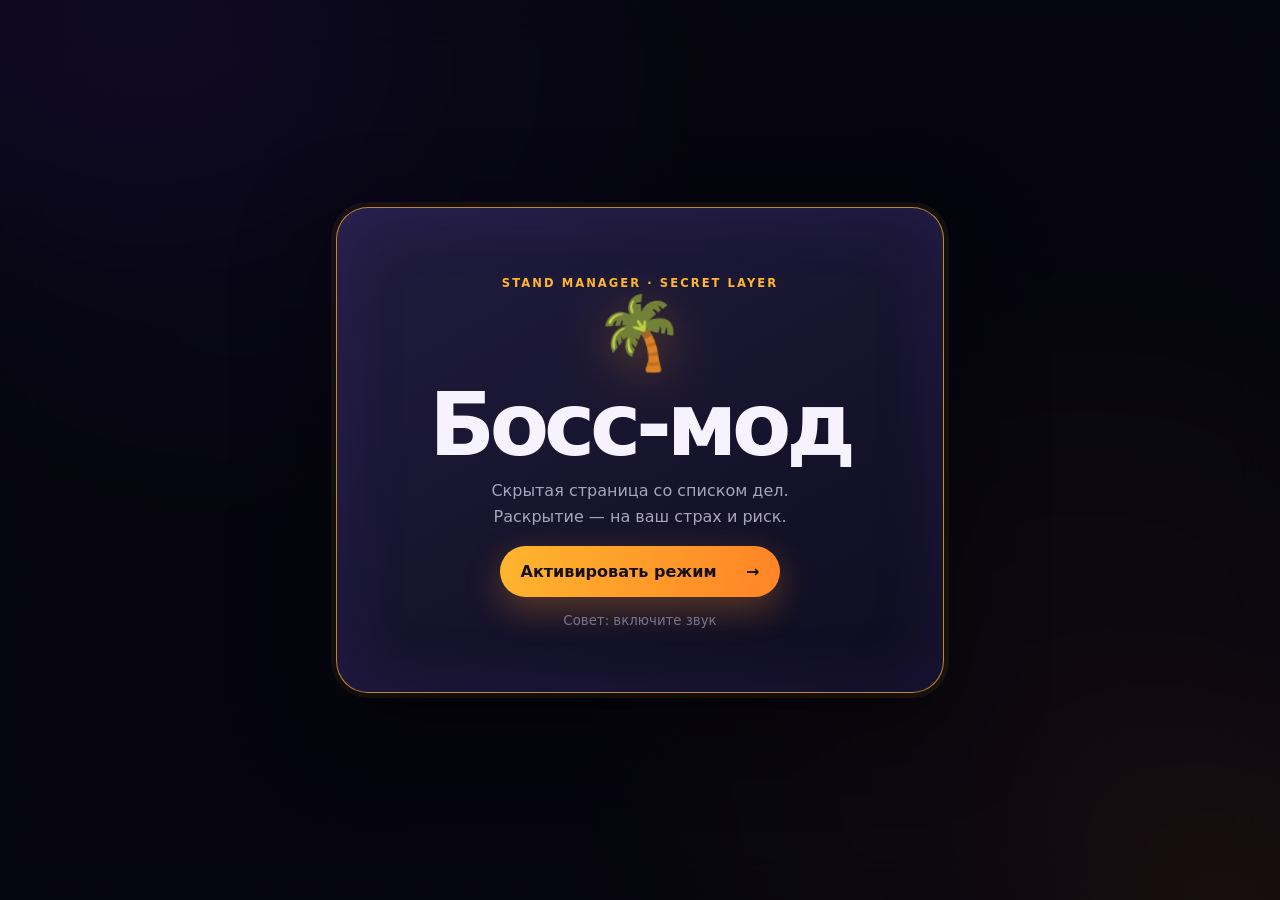
<file: boss-mode/index.html>
<!doctype html>
<html lang="ru">
  <head>
    <meta charset="utf-8">
    <meta name="viewport" content="width=device-width, initial-scale=1">
    <meta name="theme-color" content="#090817">
    <title>Босс-мод · секретный план</title>
    <link rel="stylesheet" href="styles.css">
  </head>
  <body class="locked">
    <div class="noise" aria-hidden="true"></div>
    <div class="orb orb-one" aria-hidden="true"></div>
    <div class="orb orb-two" aria-hidden="true"></div>

    <section class="gate" aria-label="Секретный экран">
      <div class="gate-card">
        <span class="eyebrow">STAND MANAGER · SECRET LAYER</span>
        <div class="palm" aria-hidden="true">🌴</div>
        <h1>Босс-мод</h1>
        <p>Скрытая страница со списком дел.<br>Раскрытие — на ваш страх и риск.</p>
        <button id="unlock" class="primary">Активировать режим <span>→</span></button>
        <small>Совет: включите звук</small>
      </div>
    </section>

    <main class="app-shell" aria-hidden="true">
      <header>
        <div>
          <span class="eyebrow">КОМАНДА 1 · ПЛАН ПОБЕГА</span>
          <h2>Секретный спринт</h2>
        </div>
        <div class="header-actions">
          <button id="speak" class="icon-button" aria-label="Озвучить план">🔊 <span>Озвучить</span></button>
          <button id="reset" class="icon-button" aria-label="Сбросить список">↺ <span>Сбросить</span></button>
        </div>
      </header>

      <section class="hero-grid">
        <article class="visual-card">
          <video id="escape-video" muted loop playsinline preload="metadata" poster="assets/bali-escape.png">
            <source src="assets/bali-loop.mp4" type="video/mp4">
          </video>
          <div class="video-shade"></div>
          <div class="visual-copy">
            <span class="live"><i></i> ESCAPE PROTOCOL</span>
            <h3>До Бали —<br>четыре шага</h3>
            <p>Сначала закрываем спринт. Потом — гештальт.</p>
          </div>
        </article>

        <article class="mission-card">
          <div class="mission-head">
            <div>
              <span class="eyebrow">MISSION CONTROL</span>
              <h3>Что делаем?</h3>
            </div>
            <strong id="progress-label">0 / 4</strong>
          </div>
          <div class="progress"><span id="progress-bar"></span></div>

          <div class="tasks" id="tasks">
            <button class="task" data-id="bali" aria-pressed="false">
              <span class="task-icon">✈️</span><span><b>Уехать на Бали</b><small>Найти билет в один конец</small></span><i></i>
            </button>
            <button class="task" data-id="quit" aria-pressed="false">
              <span class="task-icon">🧳</span><span><b>Уволиться</b><small>Красиво, но без force push</small></span><i></i>
            </button>
            <button class="task" data-id="return" aria-pressed="false">
              <span class="task-icon">🌀</span><span><b>Вернуться</b><small>Потому что стенд снова занят</small></span><i></i>
            </button>
            <button class="task" data-id="sprint" aria-pressed="false">
              <span class="task-icon">🚀</span><span><b>Доделать спринт</b><small>Вот теперь действительно срочно</small></span><i></i>
            </button>
          </div>

          <p class="hint">Нажимайте на задачи. Прогресс сохраняется в браузере.</p>
        </article>
      </section>

      <footer><span>ESC — скрыть экран</span><span>Данные никуда не отправляются</span></footer>
    </main>

    <div id="confetti" aria-hidden="true"></div>
    <script src="app.js"></script>
  </body>
</html>
</file>
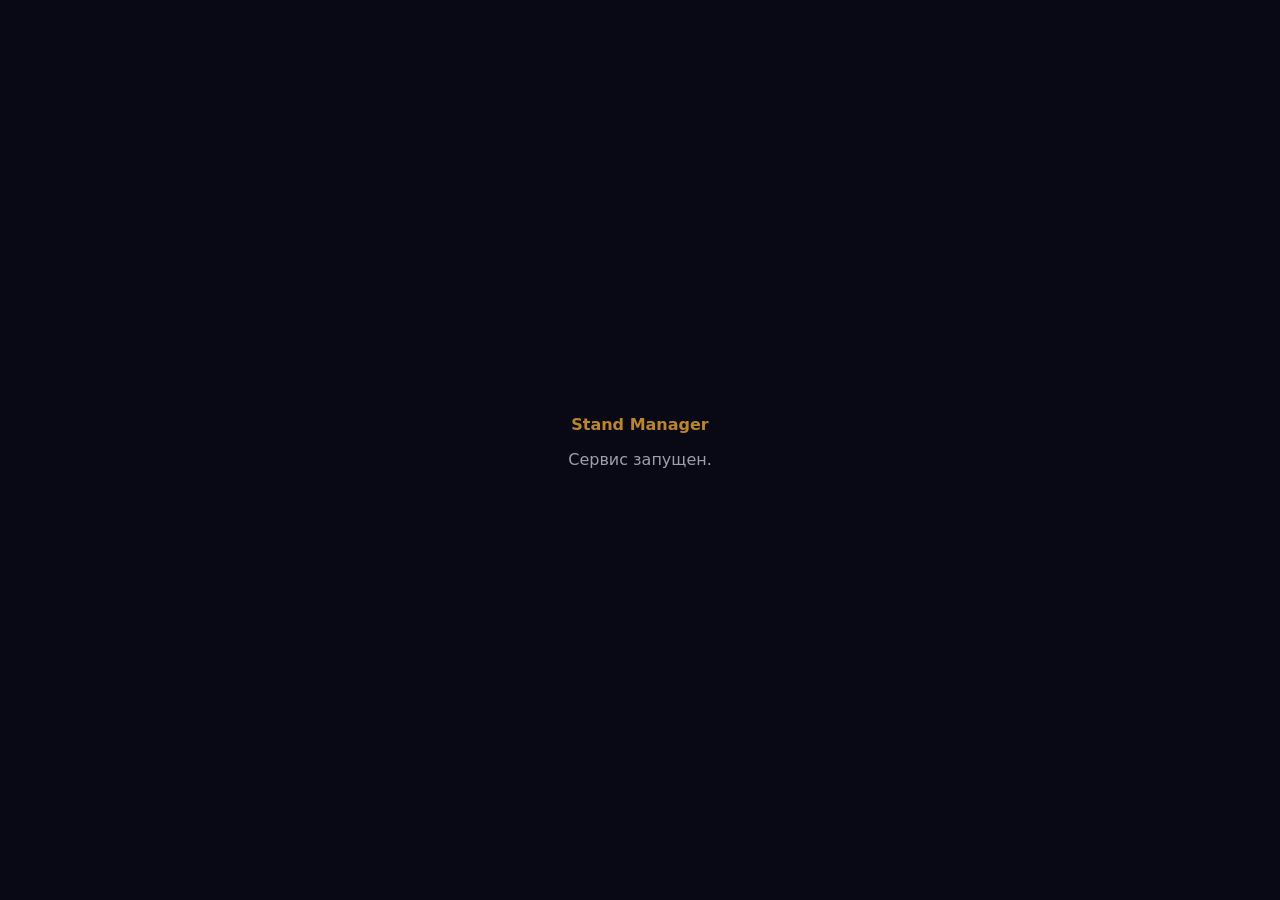
<file: web/index.html>
<!doctype html>
<html lang="ru">
  <head>
    <meta charset="utf-8">
    <meta name="viewport" content="width=device-width, initial-scale=1">
    <title>Stand Manager</title>
    <style>
      body { margin: 0; min-height: 100vh; display: grid; place-items: center; background: #080914; color: #d8d9e8; font: 16px system-ui, sans-serif; }
      main { text-align: center; opacity: .72; }
      b { color: #ffb52e; }
    </style>
  </head>
  <body><main><b>Stand Manager</b><p>Сервис запущен.</p></main></body>
</html>
</file>
<file: boss-mode/styles.css>
:root {
  color-scheme: dark;
  --bg: #080713;
  --card: rgba(24, 22, 49, .76);
  --line: rgba(255, 255, 255, .1);
  --amber: #ffb52e;
  --orange: #ff7a1a;
  --mint: #48f0aa;
  --text: #f6f3ff;
  --muted: #a9a4bf;
}

* { box-sizing: border-box; }

body {
  margin: 0;
  min-height: 100vh;
  overflow-x: hidden;
  background:
    radial-gradient(circle at 18% 5%, rgba(102, 55, 200, .27), transparent 30rem),
    radial-gradient(circle at 85% 85%, rgba(255, 112, 28, .14), transparent 32rem),
    var(--bg);
  color: var(--text);
  font-family: Inter, ui-sans-serif, system-ui, -apple-system, BlinkMacSystemFont, "Segoe UI", sans-serif;
}

button { font: inherit; }

.noise {
  position: fixed; inset: 0; pointer-events: none; opacity: .17; z-index: 20;
  background-image: url("data:image/svg+xml,%3Csvg viewBox='0 0 180 180' xmlns='http://www.w3.org/2000/svg'%3E%3Cfilter id='n'%3E%3CfeTurbulence type='fractalNoise' baseFrequency='.95' numOctaves='3' stitchTiles='stitch'/%3E%3C/filter%3E%3Crect width='100%25' height='100%25' filter='url(%23n)' opacity='.18'/%3E%3C/svg%3E");
}

.orb { position: fixed; width: 24rem; aspect-ratio: 1; border-radius: 50%; filter: blur(90px); opacity: .2; pointer-events: none; }
.orb-one { background: #6936ed; top: -12rem; left: -8rem; }
.orb-two { background: #ff7c20; right: -10rem; bottom: -14rem; }

.gate {
  position: fixed; inset: 0; z-index: 50; display: grid; place-items: center; padding: 1.5rem;
  background: rgba(5, 5, 14, .7); backdrop-filter: blur(24px);
  transition: opacity .8s ease, visibility .8s ease;
}

.gate-card {
  width: min(38rem, 100%); padding: clamp(2rem, 6vw, 4rem); text-align: center;
  border: 1px solid rgba(255, 181, 46, .72); border-radius: 2rem;
  background: linear-gradient(150deg, rgba(35, 30, 67, .95), rgba(14, 13, 31, .95));
  box-shadow: 0 0 0 5px rgba(255, 181, 46, .06), 0 30px 90px rgba(0, 0, 0, .55), inset 0 0 70px rgba(113, 64, 226, .15);
  animation: breathe 3s ease-in-out infinite;
}

.palm { font-size: 4.5rem; filter: drop-shadow(0 12px 24px rgba(255, 155, 31, .32)); transform: rotate(-4deg); }
.eyebrow { color: var(--amber); font-size: .72rem; font-weight: 800; letter-spacing: .18em; }
h1, h2, h3, p { margin-top: 0; }
.gate h1 { margin: .5rem 0 .75rem; font-size: clamp(3rem, 10vw, 5.4rem); line-height: .95; letter-spacing: -.06em; }
.gate p { color: var(--muted); line-height: 1.65; }
.gate small { display: block; margin-top: 1rem; color: #78748e; }

.primary {
  border: 0; border-radius: 999px; padding: 1rem 1.3rem; cursor: pointer;
  color: #16101c; font-weight: 900; background: linear-gradient(100deg, var(--amber), #ff8426);
  box-shadow: 0 12px 35px rgba(255, 146, 34, .3); transition: transform .2s, box-shadow .2s;
}
.primary:hover { transform: translateY(-2px) scale(1.02); box-shadow: 0 16px 42px rgba(255, 146, 34, .42); }
.primary span { margin-left: 1.5rem; }

.app-shell { width: min(1240px, calc(100% - 2rem)); margin: 0 auto; padding: 2rem 0 1rem; opacity: 0; transform: scale(.97); transition: opacity .8s .15s, transform .8s .15s; }
body.unlocked .gate { opacity: 0; visibility: hidden; }
body.unlocked .app-shell { opacity: 1; transform: none; }

header { display: flex; align-items: end; justify-content: space-between; gap: 1rem; margin-bottom: 1.5rem; }
header h2 { margin: .25rem 0 0; font-size: clamp(2.2rem, 6vw, 4.5rem); line-height: 1; letter-spacing: -.055em; }
.header-actions { display: flex; gap: .65rem; }
.icon-button { border: 1px solid var(--line); border-radius: 999px; padding: .75rem 1rem; color: var(--text); background: rgba(255,255,255,.05); cursor: pointer; backdrop-filter: blur(12px); }
.icon-button:hover { border-color: rgba(255,181,46,.6); background: rgba(255,181,46,.09); }

.hero-grid { display: grid; grid-template-columns: 1.12fr .88fr; gap: 1.25rem; }
.visual-card, .mission-card { min-height: 620px; border: 1px solid var(--line); border-radius: 2rem; overflow: hidden; background: var(--card); box-shadow: 0 25px 70px rgba(0,0,0,.3); }
.visual-card { position: relative; }
.visual-card video { width: 100%; height: 100%; object-fit: cover; position: absolute; inset: 0; }
.video-shade { position: absolute; inset: 0; background: linear-gradient(180deg, rgba(4,4,12,.05), rgba(4,4,12,.82) 86%), linear-gradient(90deg, rgba(8,7,19,.5), transparent 55%); }
.visual-copy { position: absolute; z-index: 2; left: clamp(1.5rem, 5vw, 3.5rem); bottom: clamp(1.5rem, 5vw, 3.5rem); }
.live { display: inline-flex; gap: .55rem; align-items: center; padding: .48rem .75rem; border-radius: 999px; background: rgba(9,9,22,.65); font-size: .66rem; font-weight: 800; letter-spacing: .14em; backdrop-filter: blur(12px); }
.live i { width: .5rem; height: .5rem; border-radius: 50%; background: var(--mint); box-shadow: 0 0 14px var(--mint); }
.visual-copy h3 { margin: 1rem 0; font-size: clamp(3rem, 6vw, 5.5rem); line-height: .88; letter-spacing: -.07em; text-shadow: 0 6px 30px #000; }
.visual-copy p { margin: 0; color: #dbd6e8; }

.mission-card { padding: clamp(1.4rem, 4vw, 2.5rem); }
.mission-head { display: flex; align-items: end; justify-content: space-between; }
.mission-head h3 { margin: .3rem 0 0; font-size: 2.3rem; letter-spacing: -.045em; }
.mission-head strong { color: var(--amber); font-size: 1.35rem; }
.progress { height: 6px; margin: 1.4rem 0 1.8rem; border-radius: 99px; background: rgba(255,255,255,.08); overflow: hidden; }
.progress span { display: block; width: 0; height: 100%; border-radius: inherit; background: linear-gradient(90deg, var(--amber), var(--mint)); box-shadow: 0 0 16px var(--amber); transition: width .5s cubic-bezier(.2,.8,.2,1); }
.tasks { display: grid; gap: .8rem; }
.task { width: 100%; display: grid; grid-template-columns: 3rem 1fr 1.4rem; align-items: center; gap: 1rem; padding: 1rem; text-align: left; color: var(--text); border: 1px solid var(--line); border-radius: 1.2rem; background: rgba(255,255,255,.035); cursor: pointer; transition: transform .2s, border-color .2s, background .2s; }
.task:hover { transform: translateX(5px); border-color: rgba(255,181,46,.45); background: rgba(255,181,46,.055); }
.task-icon { display: grid; place-items: center; width: 3rem; aspect-ratio: 1; border-radius: .9rem; font-size: 1.4rem; background: rgba(255,255,255,.07); }
.task b, .task small { display: block; }
.task b { margin-bottom: .25rem; font-size: 1rem; }
.task small { color: var(--muted); }
.task i { width: 1.2rem; aspect-ratio: 1; border: 2px solid #69647d; border-radius: 50%; transition: .25s; }
.task.done { opacity: .62; background: rgba(72,240,170,.055); }
.task.done b { text-decoration: line-through; }
.task.done i { border-color: var(--mint); background: var(--mint); box-shadow: inset 0 0 0 4px #25243b, 0 0 14px rgba(72,240,170,.5); }
.hint { margin: 1.25rem 0 0; color: #77728b; font-size: .8rem; text-align: center; }
footer { display: flex; justify-content: space-between; padding: 1rem .25rem 0; color: #666176; font-size: .72rem; }

#confetti { position: fixed; inset: 0; pointer-events: none; z-index: 100; overflow: hidden; }
.confetti-piece { position: absolute; top: -2rem; width: .7rem; height: 1.2rem; border-radius: 3px; animation: fall 2.7s linear forwards; }

@keyframes breathe { 50% { box-shadow: 0 0 0 7px rgba(255,181,46,.1), 0 35px 100px rgba(0,0,0,.65), inset 0 0 90px rgba(113,64,226,.22); } }
@keyframes fall { to { transform: translate3d(var(--drift), 110vh, 0) rotate(720deg); } }

@media (max-width: 900px) {
  header { align-items: flex-start; }
  .hero-grid { grid-template-columns: 1fr; }
  .visual-card { min-height: 65vh; }
  .mission-card { min-height: auto; }
}

@media (max-width: 560px) {
  .app-shell { width: min(100% - 1rem, 1240px); padding-top: 1rem; }
  header { display: block; }
  .header-actions { margin-top: 1rem; }
  .icon-button span { display: none; }
  .visual-card, .mission-card { border-radius: 1.4rem; }
  .task { grid-template-columns: 2.6rem 1fr 1.2rem; gap: .7rem; padding: .8rem; }
  .task-icon { width: 2.6rem; }
  footer { display: none; }
}

@media (prefers-reduced-motion: reduce) {
  *, *::before, *::after { animation-duration: .01ms !important; transition-duration: .01ms !important; }
}
</file>
